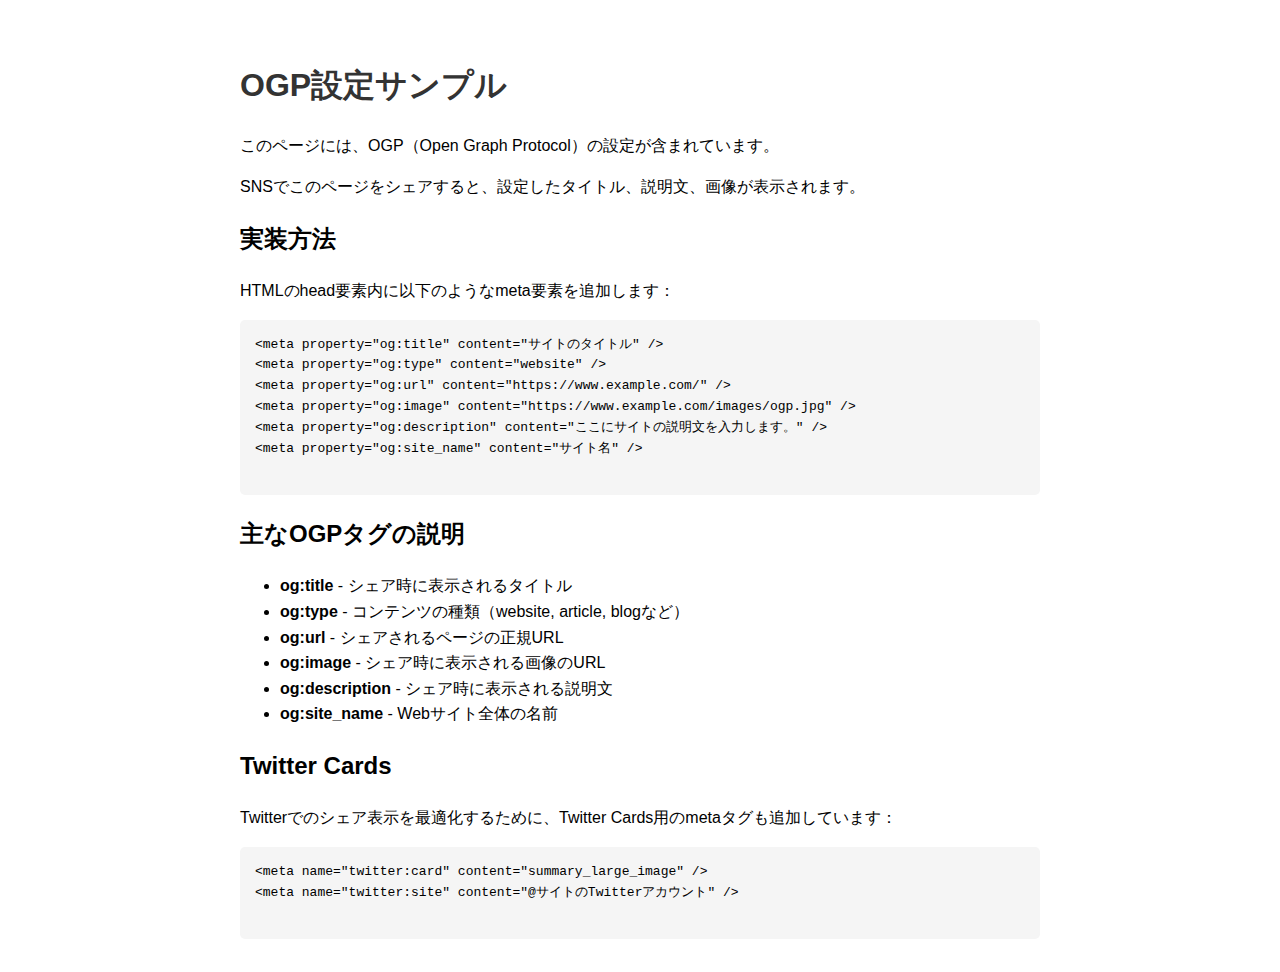
<file: ogp_sample.html>
<!DOCTYPE html>
<html lang="ja">
<head>
    <meta charset="UTF-8">
    <meta name="viewport" content="width=device-width, initial-scale=1.0">
    <title>OGPサンプルページ</title>
    
    <!-- OGP設定 -->
    <meta property="og:title" content="サイトのタイトル" />
    <meta property="og:type" content="website" />
    <meta property="og:url" content="https://www.example.com/" />
    <meta property="og:image" content="https://www.example.com/images/ogp.jpg" />
    <meta property="og:description" content="ここにサイトの説明文を入力します。SNSでシェアされた際に表示されます。" />
    <meta property="og:site_name" content="サイト名" />
    
    <!-- Twitter Cards -->
    <meta name="twitter:card" content="summary_large_image" />
    <meta name="twitter:site" content="@サイトのTwitterアカウント" />
    
    <!-- LINEでのシェア用設定 -->
    <meta property="og:locale" content="ja_JP" />
    
    <style>
        body {
            font-family: sans-serif;
            line-height: 1.6;
            margin: 0;
            padding: 20px;
            max-width: 800px;
            margin: 0 auto;
        }
        h1 {
            color: #333;
        }
        .container {
            margin-top: 40px;
        }
        pre {
            background-color: #f5f5f5;
            padding: 15px;
            border-radius: 5px;
            overflow-x: auto;
        }
    </style>
</head>
<body>
    <div class="container">
        <h1>OGP設定サンプル</h1>
        <p>このページには、OGP（Open Graph Protocol）の設定が含まれています。</p>
        <p>SNSでこのページをシェアすると、設定したタイトル、説明文、画像が表示されます。</p>
        
        <h2>実装方法</h2>
        <p>HTMLのhead要素内に以下のようなmeta要素を追加します：</p>
        <pre>
&lt;meta property="og:title" content="サイトのタイトル" /&gt;
&lt;meta property="og:type" content="website" /&gt;
&lt;meta property="og:url" content="https://www.example.com/" /&gt;
&lt;meta property="og:image" content="https://www.example.com/images/ogp.jpg" /&gt;
&lt;meta property="og:description" content="ここにサイトの説明文を入力します。" /&gt;
&lt;meta property="og:site_name" content="サイト名" /&gt;
        </pre>
        
        <h2>主なOGPタグの説明</h2>
        <ul>
            <li><strong>og:title</strong> - シェア時に表示されるタイトル</li>
            <li><strong>og:type</strong> - コンテンツの種類（website, article, blogなど）</li>
            <li><strong>og:url</strong> - シェアされるページの正規URL</li>
            <li><strong>og:image</strong> - シェア時に表示される画像のURL</li>
            <li><strong>og:description</strong> - シェア時に表示される説明文</li>
            <li><strong>og:site_name</strong> - Webサイト全体の名前</li>
        </ul>
        
        <h2>Twitter Cards</h2>
        <p>Twitterでのシェア表示を最適化するために、Twitter Cards用のmetaタグも追加しています：</p>
        <pre>
&lt;meta name="twitter:card" content="summary_large_image" /&gt;
&lt;meta name="twitter:site" content="@サイトのTwitterアカウント" /&gt;
        </pre>
    </div>
</body>
</html>
</file>
